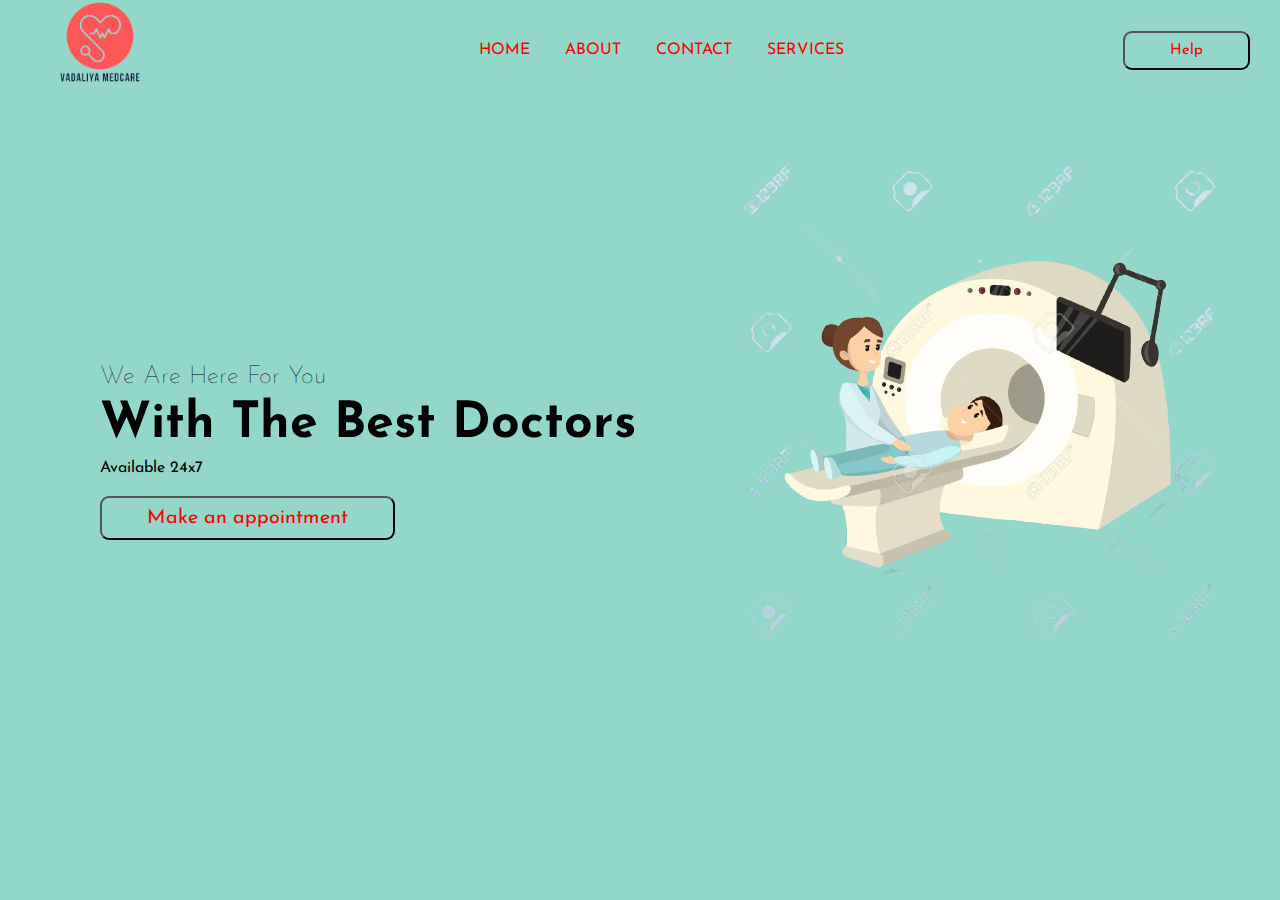
<file: tut/index.html>
<!DOCTYPE html>
<html lang="en">
<head>
    <meta charset="UTF-8">
    <meta http-equiv="X-UA-Compatible" content="IE=edge">
    <meta name="viewport" content="width=device-width, initial-scale=1.0">
    <title>Document</title>
    <link rel="stylesheet" type="text/css" href="style.css">
    <link rel="preconnect" href="https://fonts.googleapis.com"> 
    <link rel="preconnect" href="https://fonts.gstatic.com" crossorigin> 
    <link href="https://fonts.googleapis.com/css2?family=Josefin+Sans:wght@300&display=swap" rel="stylesheet">
</head>
<body>
    <header>
        <div class ="mHeader">
            <div class="logo">
                <img src = "removed-1.png">
            </div>
            <nav>
                <a href="@">home</a>
                <a href="@">about</a>
                <a href="@">contact</a>
                <a href="@">services</a>

            </nav>
            <div class="btn">
                <button>Help</button>
            </div>
        </div>
        <main>
            <section class="leftS">
                <h2>We are here for you</h2>
                <h1>With the best doctors</h1>
                <p>Available 24x7</p>
                <button>Make an appointment</button>
            </section>
            <section class="rightS">
               <figure>
                <img src="removed-doctor.jpg">
               </figure>
            </section>
        </main>
    </header>
</body>
</html>
</file>
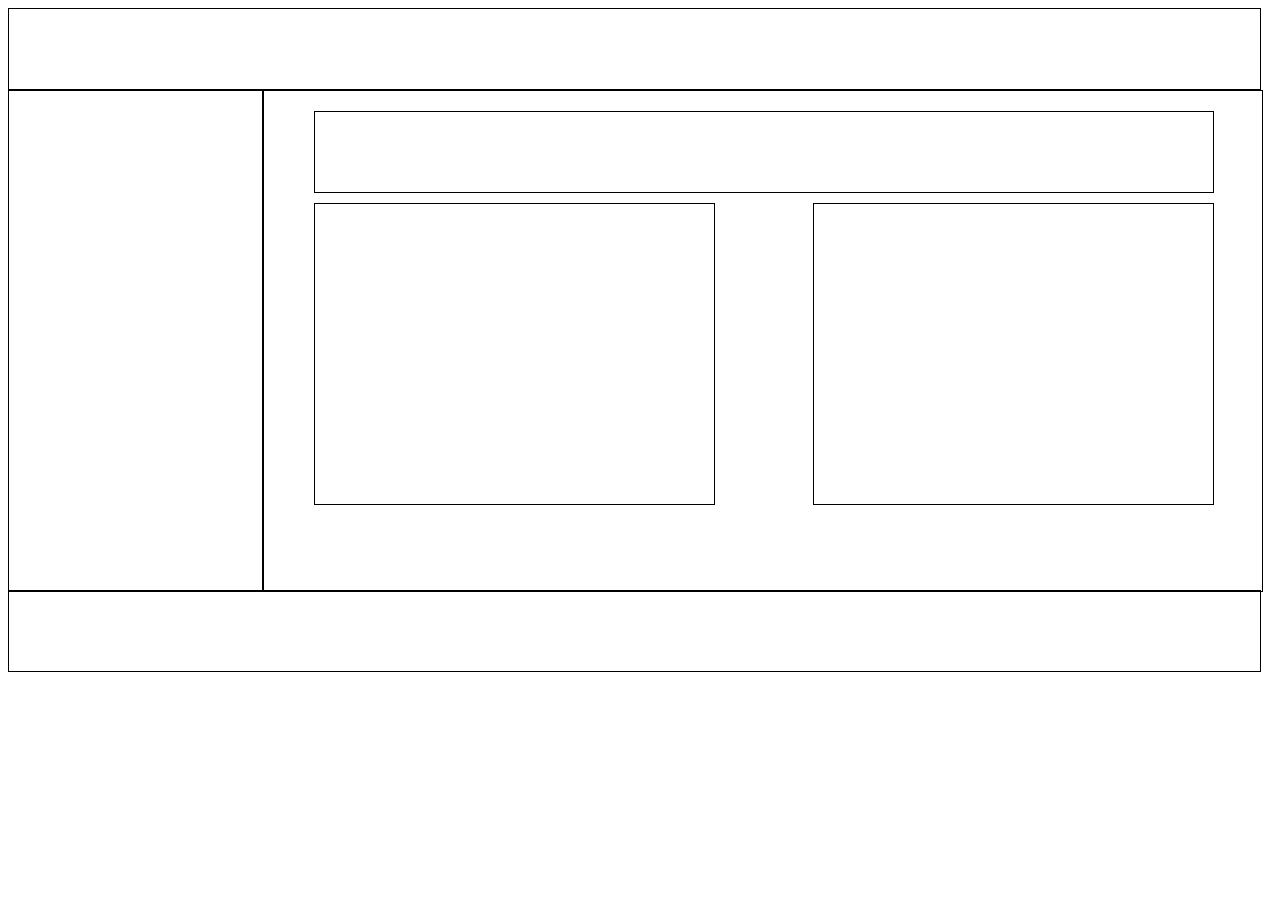
<file: ip/8thJune1.html>
<!DOCTYPE html>
<html lang="en">
<head>
    <meta charset="UTF-8">
    <meta http-equiv="X-UA-Compatible" content="IE=edge">
    <meta name="viewport" content="width=device-width, initial-scale=1.0">
    <title>layouting</title>
</head>
<body>
    <div style="
        border : 1px solid black;
        width : 99%;
        height : 80px;
        "></div>

<div style="
border : 1px solid black;
width : 20%;
height : 500px;
float: left;
"></div>
<div style="
border : 1px solid black;
width : 79%;
height : 500px;
float: left;
">
<div style="
border : 1px solid black;
width : 90%;
height : 80px;
margin-top: 20px;
margin-left: 5%;
"> </div> <div style="
        border : 1px solid black;
        width : 40%;
        height : 300px;
        margin-left: 5%;
        margin-top: 10px;
        float:left;
        "></div><div style="
        border : 1px solid black;
        width : 40%;
        height : 300px;
        margin-left: 55%;
        margin-top: 10px;
        
        "></div></div>
<div style="
border : 1px solid black;
width : 99%;
height : 80px;
margin-top: 500px;
"></div>
</body>
</html>
</file>
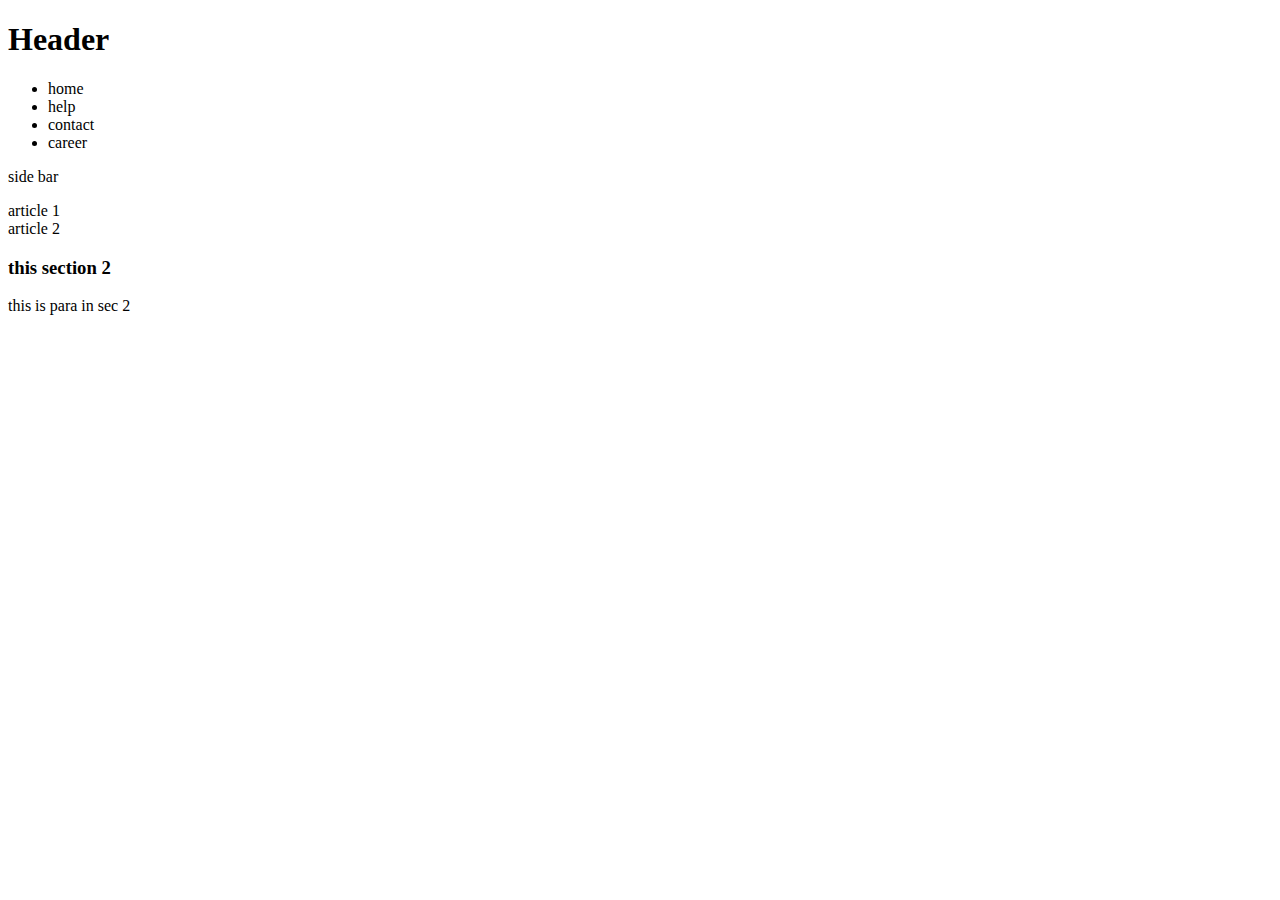
<file: ip/8thJune2.html>
<!DOCTYPE html>
<html lang="en">
<head>
    <meta charset="UTF-8">
    <meta http-equiv="X-UA-Compatible" content="IE=edge">
    <meta name="viewport" content="width=device-width, initial-scale=1.0">
    <title>layouting</title>
</head>
<body>
    <header>
        <h1>Header</h1>
    </header>
    <nav>
        <ul><li>home</li>
            <li>help</li>
            <li>contact</li>
            <li>career</li></ul>
    </nav>
    <section>
        <aside><p>side bar</p></aside>
        <article>article 1</article>
        <article>article 2</article>
    </section>
    <section><h3>this section 2</h3>
        <p>this is para in sec 2</p>
    </section>
</body>
</html>
</file>
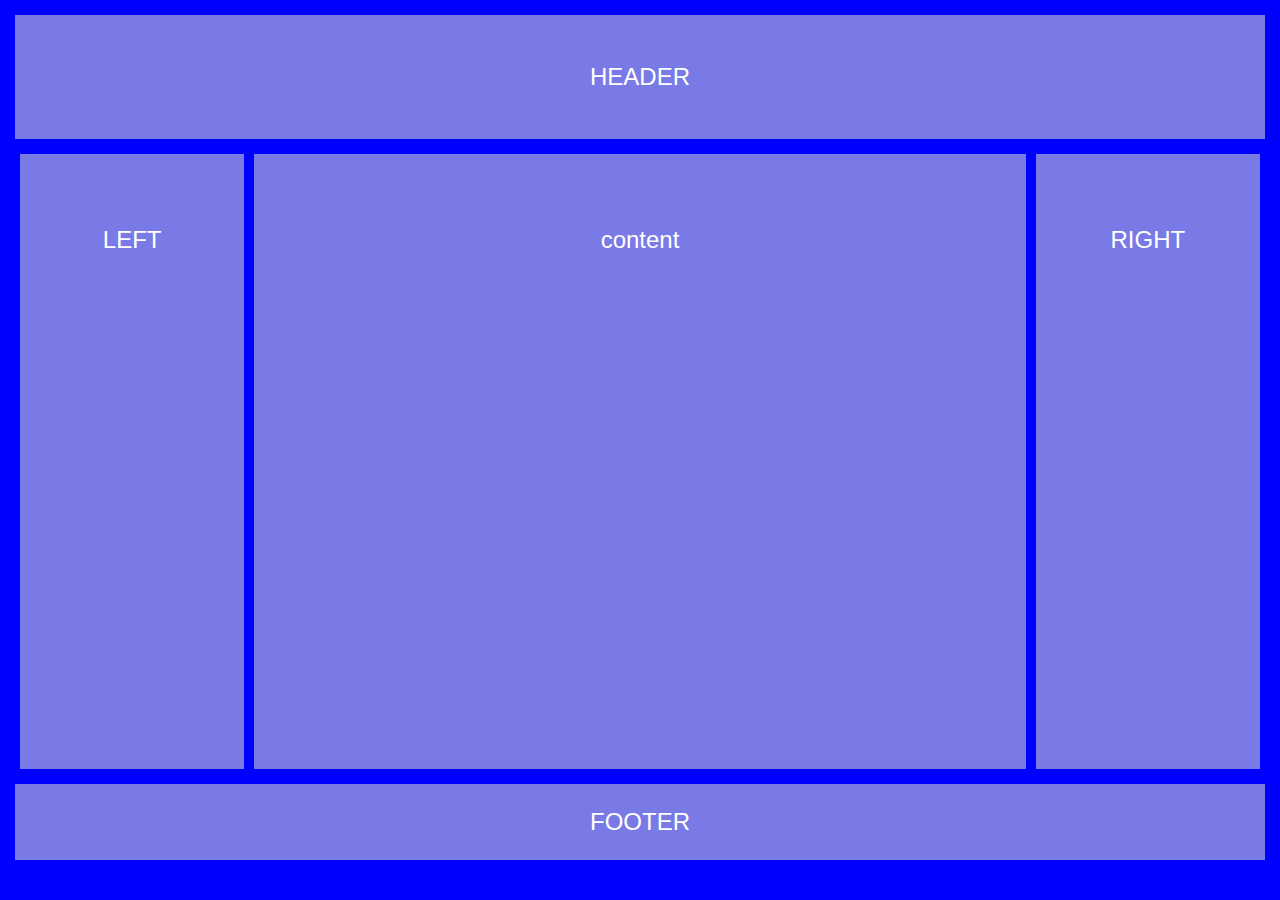
<file: ip/8thJune3.html>
<!DOCTYPE html>
<html lang="en">
<head>
    <meta charset="UTF-8">
    <meta http-equiv="X-UA-Compatible" content="IE=edge">
    <meta name="viewport" content="width=device-width, initial-scale=1.0">
    <title>Document</title>
    <link rel="stylesheet" type="text/css" href="style8J3.css">
</head>
<body>
    <header> HEADER
</header>
<div class="main"> 
    <aside class="left">LEFT</aside>
    <main>content</main>
    <aside class="right">RIGHT</aside>
</div>
<footer>FOOTER</footer>
</body>
</html>
</file>
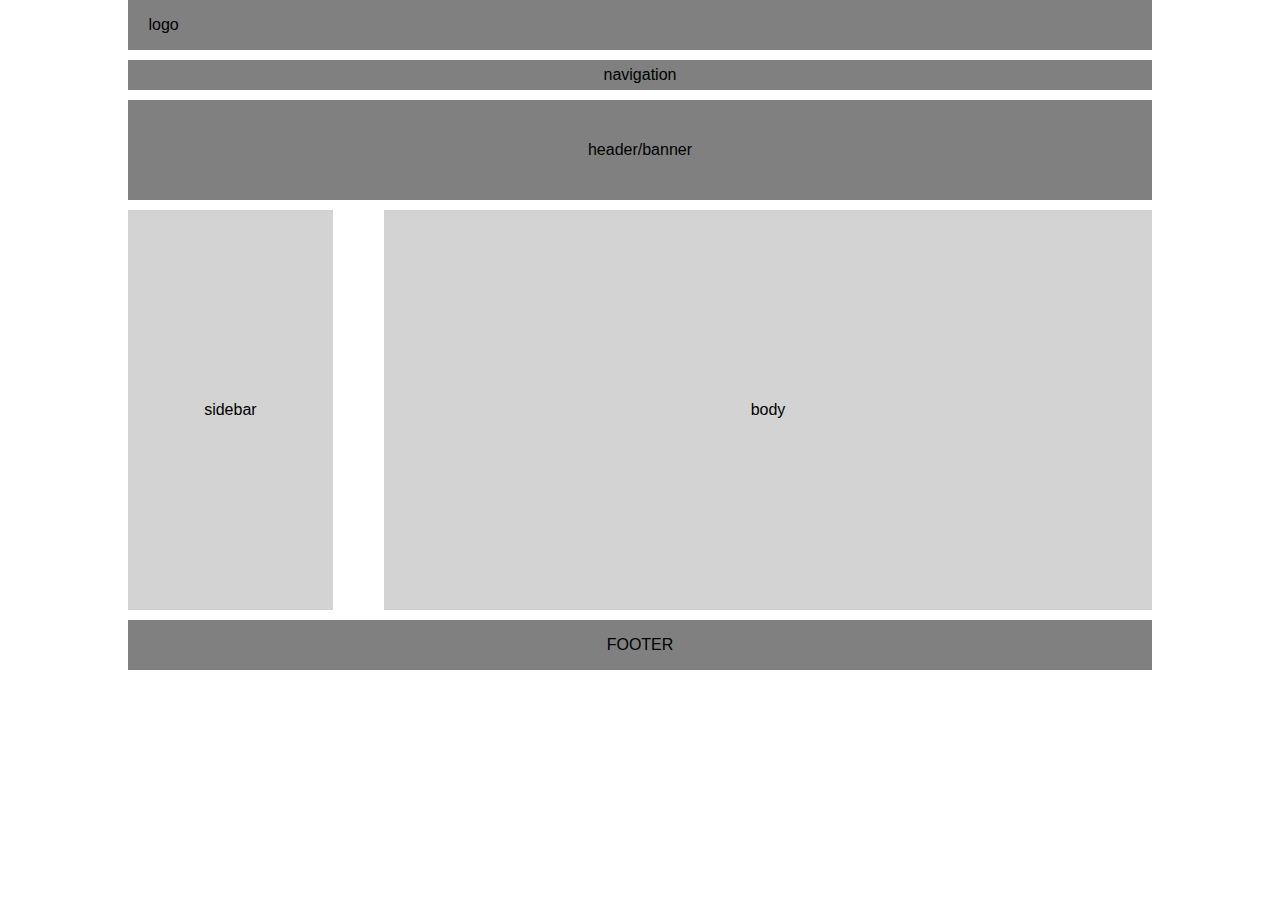
<file: ip/8thJune4.html>
<!DOCTYPE html>
<html lang="en">
<head>
    <meta charset="UTF-8">
    <meta http-equiv="X-UA-Compatible" content="IE=edge">
    <meta name="viewport" content="width=device-width, initial-scale=1.0">
    <title>layout tut</title>
    <style type="text/css" >
        *{
            margin: 0;
            padding: 0;
            box-sizing: border-box;
            font-family: Arial;
        }
        #logo-div{
            width: 100%;
            min-height: 50px;
            background-color:gray ;
            padding-left: 2%;
            line-height: 50px;
        }
        #nav-div{
            width: 100%;
            min-height: 30px;
            background-color: gray;
            margin-top: 10px;
            text-align: center;
            line-height: 30px;
        }
        #header-banner{
            width: 100%;
            min-height: 100px;
            background-color: gray;
            margin-top: 10px;
            text-align: center;
            line-height: 100px;
        }
        #main-div{
            width: 100%;
           /* background-color: gray; */

            margin-top: 10px;
            
        }
        
        #sidebar{
            width: 20%;
            min-height: 400px;
            background-color: lightgrey;
            float: left;
            text-align: center;
            line-height: 400px;
        }
        #body-area{
            width: 75%;
            min-height: 400px;
            background-color: lightgrey;
            float: right;
            text-align: center;
            line-height: 400px;
        }
        .clearfix::after{
            content: "";
            display: block;
            clear: both;
        }
        #footer{
            width:100%;
            background-color: gray;
            min-height: 50px;
            margin-top: 10px;
            text-align: center;
            line-height: 50px;
        }
        #wrapper{
            width: 80%;
            margin:auto;

        }
       
    </style>
</head>
<body>
    <div id="wrapper">
    <div id="logo-div">logo</div>
    <div id="nav-div">navigation</div>
    <div id="header-banner">header/banner</div>
    <div id="main-div" class="clearfix">
        <div id="sidebar">sidebar</div>
        <div id="body-area">body</div>
    </div>
    <div id="footer">FOOTER</div>
</div>
 </body>
</html>
</file>
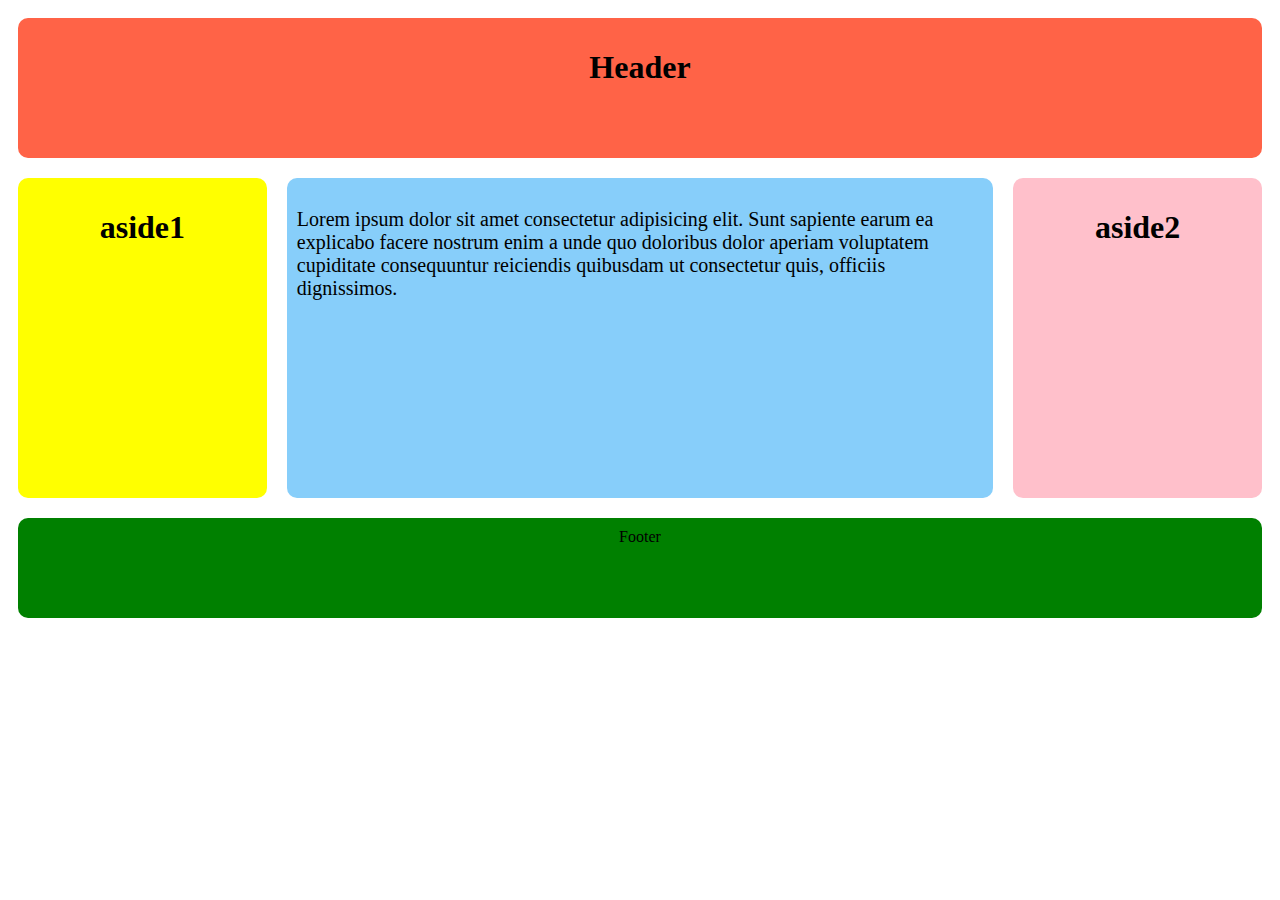
<file: ip/8thJune5.html>
<!DOCTYPE html>
<html lang="en">
<head>
    <meta charset="UTF-8">
    <meta http-equiv="X-UA-Compatible" content="IE=edge">
    <meta name="viewport" content="width=device-width, initial-scale=1.0">
    <title>Document</title>
    <link rel="stylesheet" href="style8J5.css">
</head>
<body>
    <div class="wrapper">
        <header class="header">
            <h1>Header</h1>
        </header>
        <article class="main">
            <p>Lorem ipsum dolor sit amet consectetur adipisicing elit. Sunt
                 sapiente earum ea explicabo facere nostrum enim a unde quo 
                 doloribus dolor aperiam voluptatem cupiditate consequuntur 
                 reiciendis quibusdam ut consectetur quis, officiis 
                 dignissimos.
            </p>
        </article>
        <aside class="aside aside1">
            <h1>aside1</h1>
        </aside>
        <aside class="aside aside2">
            <h1>aside2</h1>
        </aside>
       <footer class="footer">Footer</footer>
    </div>
</body>
</html>
</file>
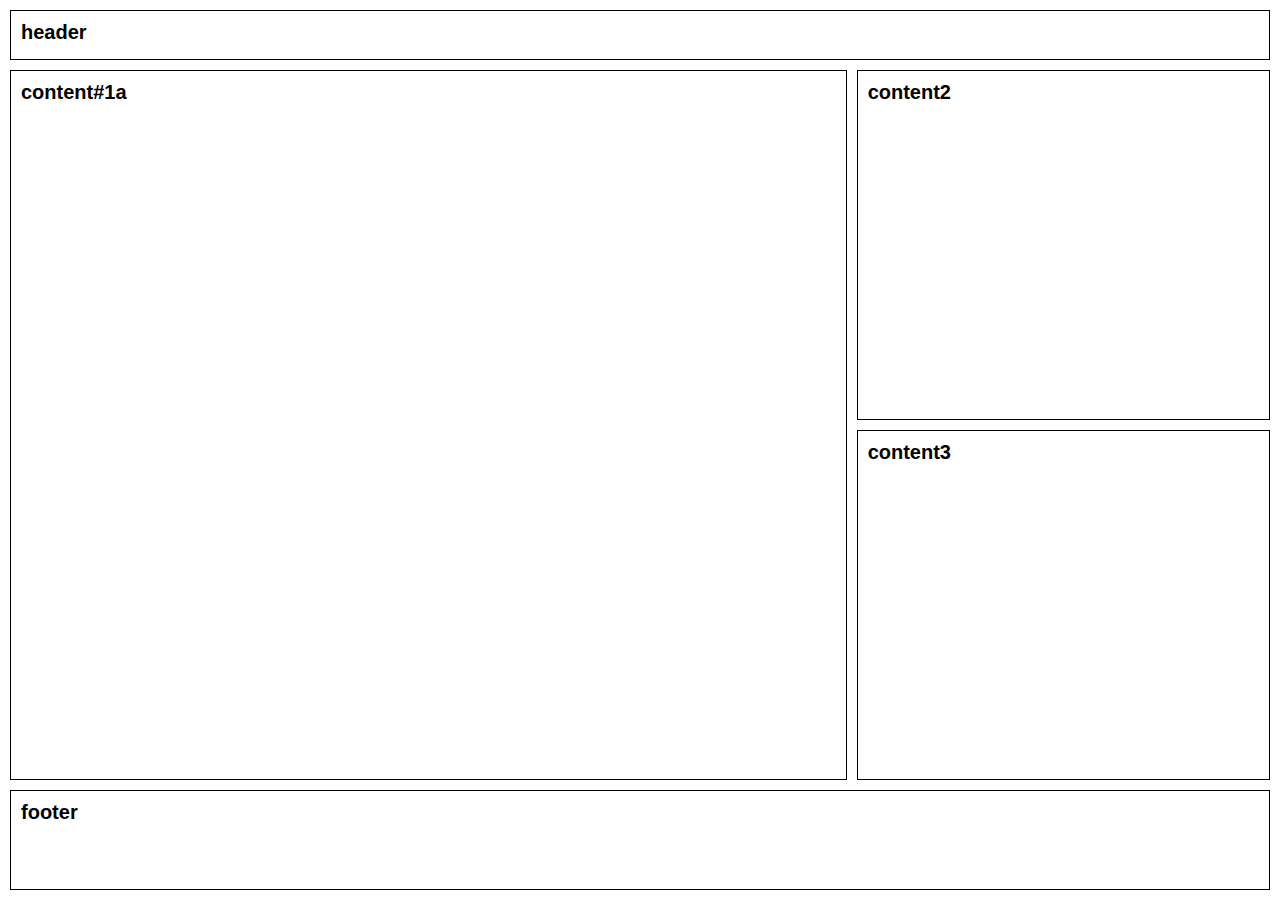
<file: ip/8thJune6.html>
<!DOCTYPE html>
<html lang="en">
<head>
    <meta charset="UTF-8">
    <meta http-equiv="X-UA-Compatible" content="IE=edge">
    <meta name="viewport" content="width=device-width, initial-scale=1.0">
    <title>Document</title>
    <style>
        body{
            margin: 0;
        }
        .container{
            width: 100vw;
            height: 100vh;

            font-family: sans-serif;
            font-weight: bold;
            font-size: 20px;
            display: grid;
            grid-template-columns: 1fr 1fr 1fr;
            grid-template-rows: 50px 1fr 1fr 100px;

            gap:10px;
            padding:10px;
            box-sizing: border-box;

        }
        .container div{
            padding: 10px;
            border: 1px solid black;
        }
        .header{
            grid-column-start: 1;
            grid-column-end: 4;
        }

        .content-large{
            grid-row-start: 2;
            grid-row-end: 4;
            grid-column-start: 1;
            grid-column-end: 3;
        }
        .footer{
            
            grid-column-start: 1;
            grid-column-end: span 3;
        }
    </style>
</head>
<body>
    <div class="container">
        <div class="header">header</div>
        <div class="content-large">content#1a</div>
        <!-- <div class="content-large">content#1b</div> -->
         <div class="content-small">content2</div> 
        <div class="content-small">content3</div> 
        <div class="footer">footer</div>

    </div>
    
</body>
</html>
</file>
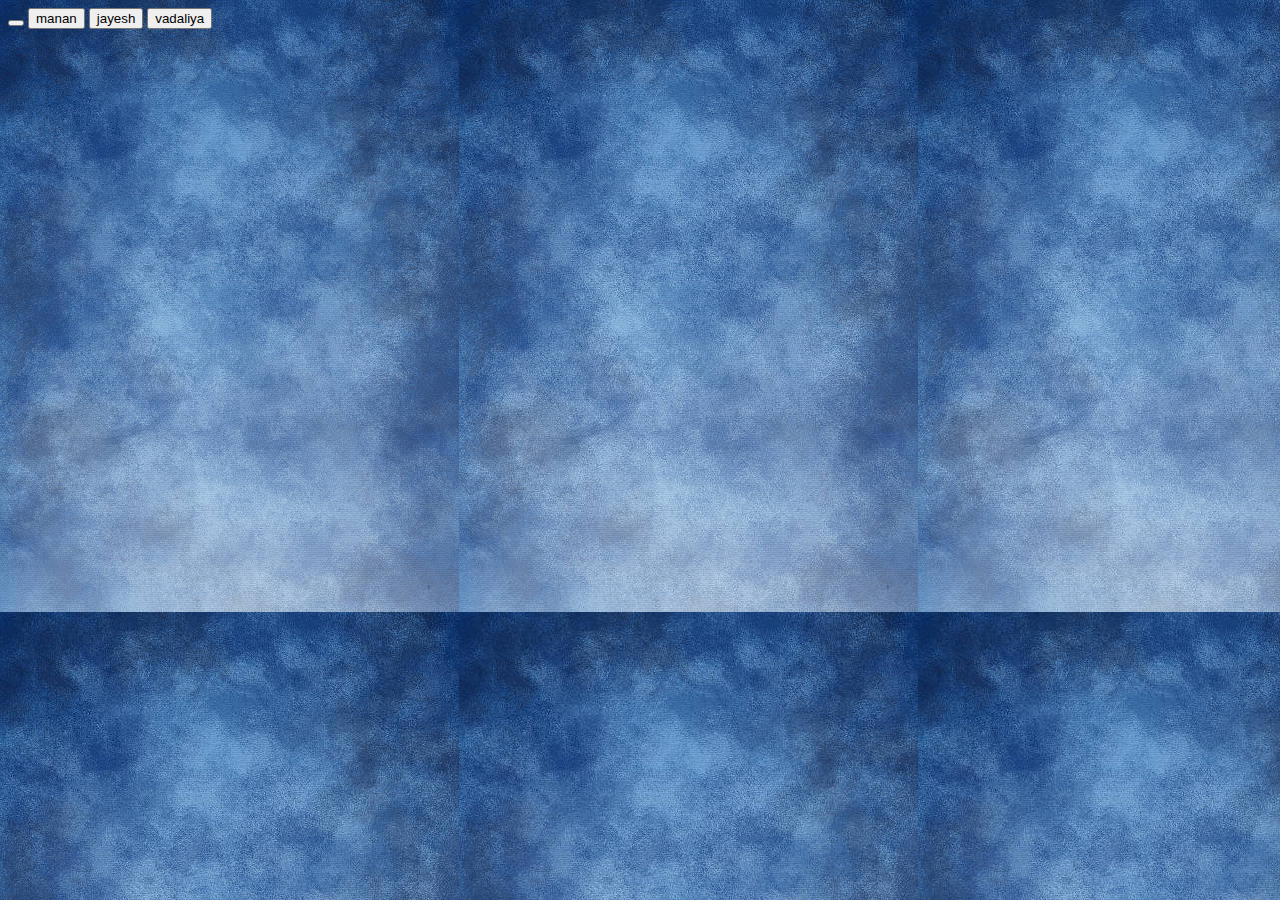
<file: practice/bootstrap.html>
<!doctype html>
<html lang="en">
  <head>
    <!-- Required meta tags -->
    <meta charset="utf-8">
    <meta name="viewport" content="width=device-width, initial-scale=1">

    <!-- Bootstrap CSS -->
    <link href="https://cdn.jsdelivr.net/npm/bootstrap@5.1.3/dist/css/bootstrap.min.css" rel="stylesheet" integrity="sha384-1BmE4kWBq78iYhFldvKuhfTAU6auU8tT94WrHftjDbrCEXSU1oBoqyl2QvZ6jIW3" crossorigin="anonymous">

    <title>Hello, world!</title>
  </head>
  <body style="background-image: url('istockphoto-157571423-612x612.jpeg');">
    <button type="button" class="btn-close" aria-label="Close"></button>
    
        <button type="button" class="btn btn-primary">manan</button>
<button type="button" class="btn btn-$indigo-600">jayesh</button>
<button type="button" class="btn btn-success">vadaliya</button>


    <!-- Optional JavaScript; choose one of the two! -->

    <!-- Option 1: Bootstrap Bundle with Popper -->
    <script src="https://cdn.jsdelivr.net/npm/bootstrap@5.1.3/dist/js/bootstrap.bundle.min.js" integrity="sha384-ka7Sk0Gln4gmtz2MlQnikT1wXgYsOg+OMhuP+IlRH9sENBO0LRn5q+8nbTov4+1p" crossorigin="anonymous"></script>

    <!-- Option 2: Separate Popper and Bootstrap JS -->
    <!--
    <script src="https://cdn.jsdelivr.net/npm/@popperjs/core@2.10.2/dist/umd/popper.min.js" integrity="sha384-7+zCNj/IqJ95wo16oMtfsKbZ9ccEh31eOz1HGyDuCQ6wgnyJNSYdrPa03rtR1zdB" crossorigin="anonymous"></script>
    <script src="https://cdn.jsdelivr.net/npm/bootstrap@5.1.3/dist/js/bootstrap.min.js" integrity="sha384-QJHtvGhmr9XOIpI6YVutG+2QOK9T+ZnN4kzFN1RtK3zEFEIsxhlmWl5/YESvpZ13" crossorigin="anonymous"></script>
    -->
  </body>
</html>
</file>
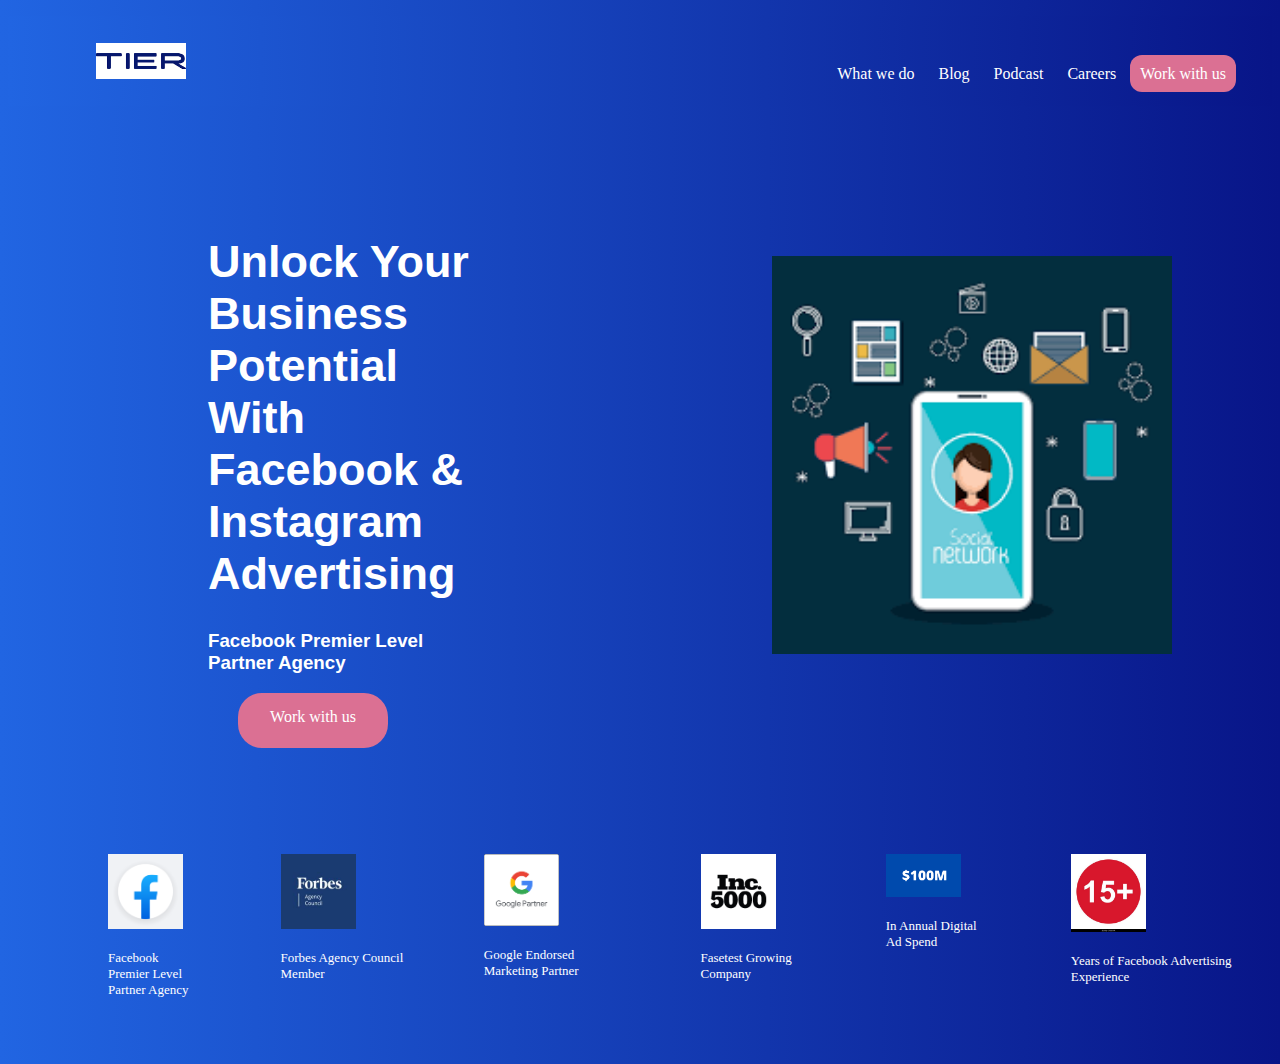
<file: practice/landingpage.html>
<!DOCTYPE html>
<html lang="en">
<head>
    <meta charset="UTF-8">
    <meta http-equiv="X-UA-Compatible" content="IE=edge">
    <meta name="viewport" content="width=device-width, initial-scale=1.0">
    <title>landingpage </title>
    <link rel="stylesheet" href="landing.css">
</head>
<body>
    <div class="heading">
        <header>
        <ul class="headeritems header">
        <li><img src="tier logo.png" alt="Tier logo" class="tierlogo"></li>
        <li><a href="#">What we do</a></li>
        <li><a href="#">Blog</a></li>
        <li><a href="#">Podcast</a></li>
        <li><a href="#">Careers</a></li>
        <li class="workwithus"><a href="#">Work with us</a></li>
        </ul> 

       
    </header>
</div>
    <main class="mainlogo">
        <div class="left">
            <p><h1>Unlock Your Business<br>
                Potential With Facebook &<br>
                Instagram Advertising</h1>
             <h3>Facebook Premier Level Partner Agency</h3></p>
            <p class="workwithustwo"><a href="#">Work with us</a></p>
        </div>
        <div class="right">
        <img src="main_logo.png" alt="main logo" class="mainlogopic">    
    </div>
</main>
<footer>
    <div class="foot">
        <div class="item">
           <img src="facebook logo.png" alt="fb logo">
           <h4>Facebook Premier Level <br>Partner Agency</h4>
        </div>
        <div class="item">
            <img src="forbes agency council.jpeg" alt="fb logo">
            <h4>Forbes Agency Council Member</h4>
         </div>
         <div class="item">
            <img src="google logo.png" alt="fb logo">
            <h4>Google Endorsed Marketing Partner</h4>
         </div>
         <div class="item">
            <img src="inc 5000 logo.jpeg" alt="fb logo">
            <h4>Fasetest Growing Company</h4>
         </div>
         <div class="item">
            <img src="$100M.png" alt="fb logo">
            <h4>In Annual Digital Ad Spend</h4>
         </div>
         <div class="item">
            <img src="15+ logo.jpeg" alt="fb logo">
            <h4>Years of Facebook Advertising Experience</h4>
         </div>
         
    </div>
</footer>
</body>
   
</html>
</file>
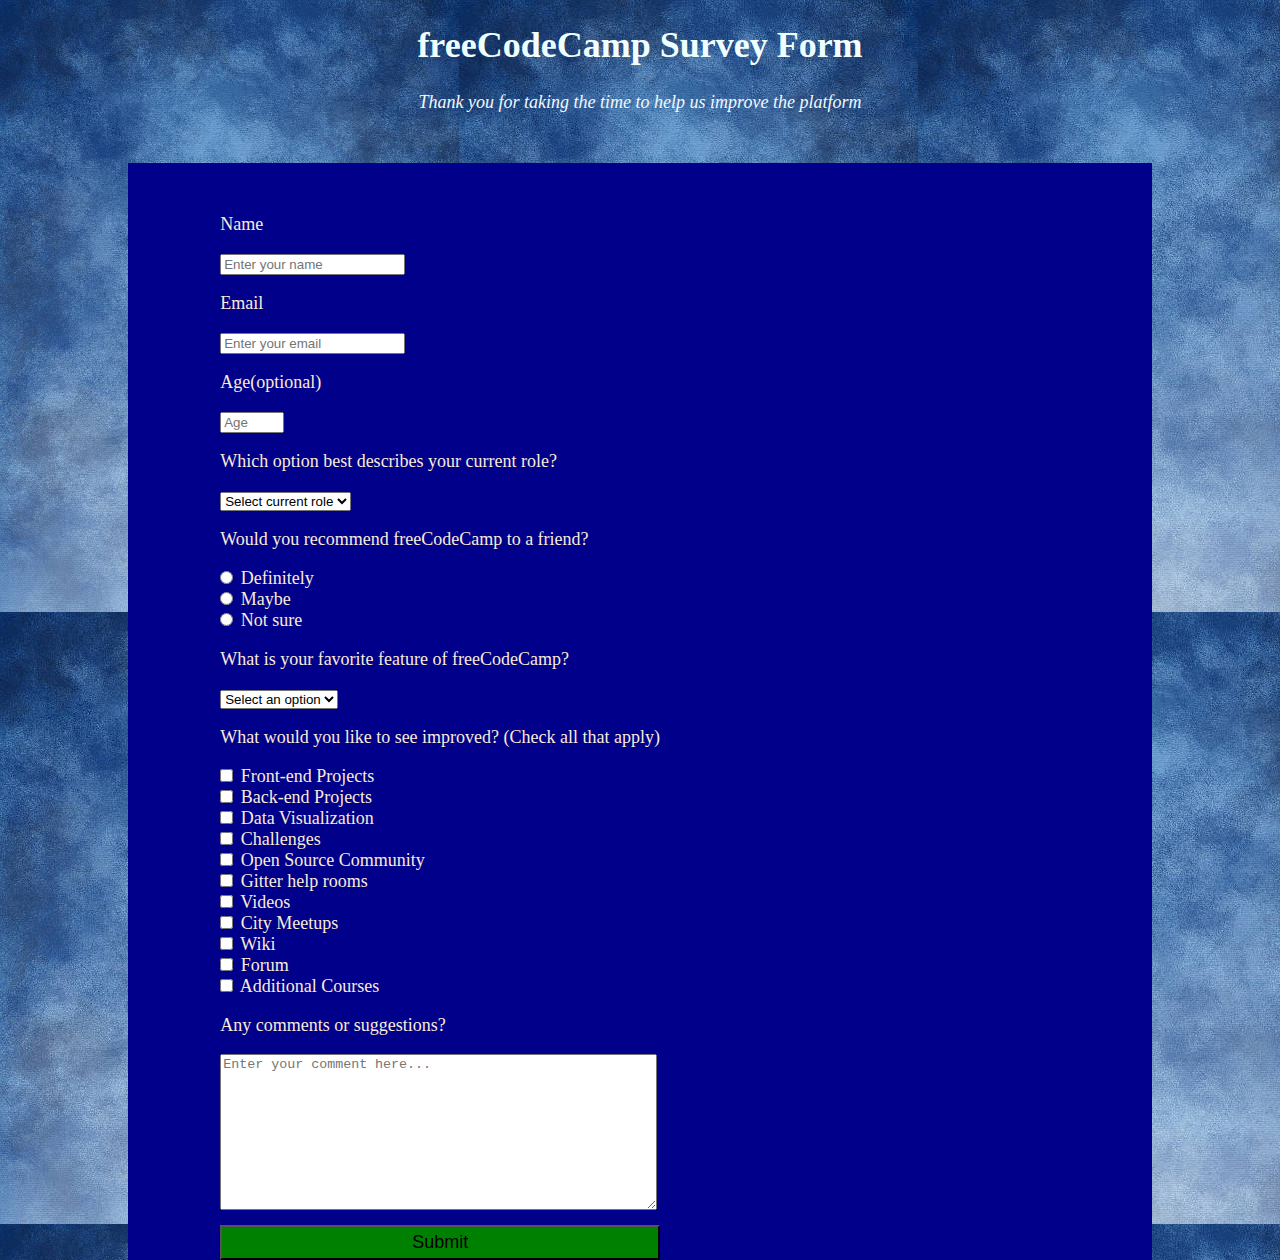
<file: practice/manan.html>
<!DOCTYPE html>
<html lang="en">
<head>
    <link rel="stylesheet" href="manan.css">
    <meta charset="UTF-8">
    <meta http-equiv="X-UA-Compatible" content="IE=edge">
    <meta name="viewport" content="width=device-width, initial-scale=1.0">
    <title>Document</title>
</head>
<body>
    
    <h1 id="title"> freeCodeCamp Survey Form</h1>
    <p id="description"><i>Thank you for taking the time to help us improve the platform</i></p>
    <form id="survey-form">
    <p id="name">Name</p>
    <input type="text" id="name-label"  placeholder="Enter your name">
    <p>Email</p>
    <input type="email" id="email-label"  placeholder="Enter your email">
    <p>Age(optional)</p>
    <input type="number" id="number-label"  placeholder="Age" min="1" max="120">
    <p>Which option best describes your current role?</p>
    <label>
    <select >
        <option value="none" selected disabled> Select current role</option>
        <option>Student</option>
        <option>Full Time Job</option>
        <option>Full Time Learner</option>
        <option>Prefer Not To Say</option>
        <option>Other</option>
    </select>
    </label>
    <div class="friend">
    <p>Would you recommend freeCodeCamp to a friend?</p>
    <label><input type="radio"  name="friend"> Definitely</label>
    <label><input type="radio" name="friend"> Maybe</label>
    <label><input type="radio" name="friend"> Not sure</label>
</div>
    <p>What is your favorite feature of freeCodeCamp?</p>
    <label>
        <select>
            <option value="none" selected disabled>Select an option</option>
            <option>Challenges</option>
            <option>Projects</option>
            <option>Community</option>
            <option>Open Source</option>
        </select>
    </label>
    <p>What would you like to see improved? (Check all that apply)</p>
    <label><input type="checkbox"> Front-end Projects</label>
    <label><input type="checkbox"> Back-end Projects</label>
    <label><input type="checkbox"> Data Visualization</label>
    <label><input type="checkbox"> Challenges</label>
    <label><input type="checkbox"> Open Source Community</label>
    <label><input type="checkbox"> Gitter help rooms</label>
    <label><input type="checkbox"> Videos</label>
    <label><input type="checkbox"> City Meetups</label>
    <label><input type="checkbox"> Wiki</label>
    <label><input type="checkbox"> Forum</label>
    <label><input type="checkbox"> Additional Courses</label>
    <p>Any comments or suggestions?</p>
    <textarea placeholder="Enter your comment here..." cols="52" rows="10"></textarea>
   <label> <input type="submit" id="submit"></label>
    </form>
</body>
</html>
</file>
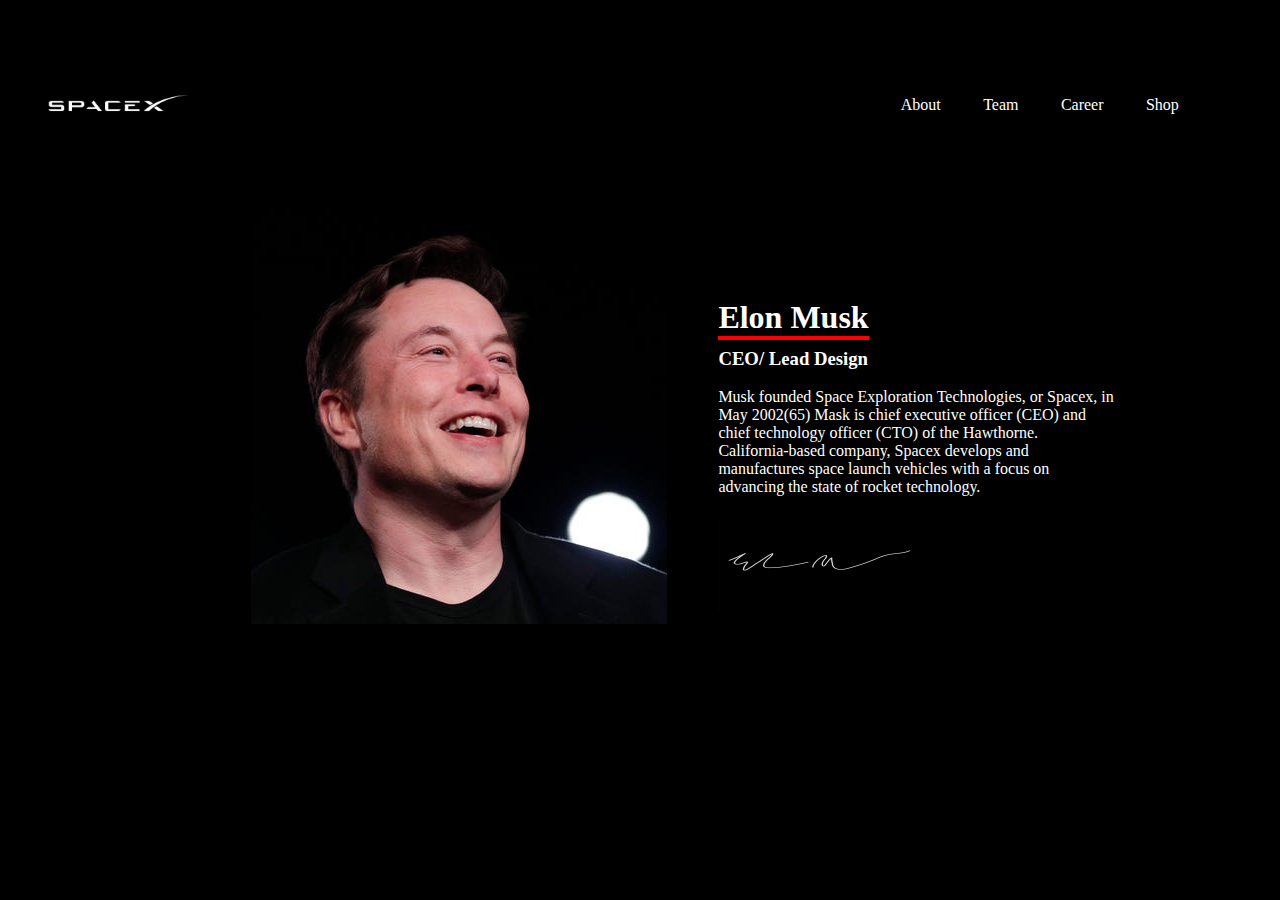
<file: practice/tributepage.html>
<!DOCTYPE html>
<html lang="en">
<head>
    <meta charset="UTF-8">
    <meta http-equiv="X-UA-Compatible" content="IE=edge">
    <meta name="viewport" content="width=device-width, initial-scale=1.0">
    <title>tribute page</title>
    <link rel="stylesheet" href="tribute.css">
</head>
<body>
    <header>
        <div class="headeritems">
            <div class="hleft">
                <img src="spaceX.jpg">
            </div>
            <div class="hright">
                <ul>
                    <li class="about"> <a href="#">About</a></li>
                    <li><a href="#">Team</a></li>
                    <li><a href="#">Career</a></li>
                    <li><a href="#">Shop</a></li>
                </ul>
            </div>
        </div>
        </header>
        <main>
            <div class="mainitems">
                <div class="mleft">
                <img src="body image.jpg">
                </div>
                <div class="mright">
                <h1>
                    Elon Musk
                </h1>
                <h3>
                    CEO/ Lead Design
                </h3>
                <p>
                    Musk founded Space Exploration Technologies, or Spacex, in<br>
                    May 2002(65) Mask is chief executive officer (CEO) and<br>
                    chief technology officer (CTO) of the Hawthorne.<br>
                    California-based company, Spacex develops and<br>
                    manufactures space launch vehicles with a focus on<br>
                    advancing the state of rocket technology.<br>
                </p>
                <img src="signature.jpeg" class="sign">
                </div>
            </div>
        </main>
</body>
</html>
</file>
<file: tut/style.css>
*{
    margin:0;
    padding:0;
    box-sizing: border-box;
    background-color: rgb(146, 215, 201); 
    font-family: 'Josefin Sans', sans-serif;
}

header{
    width:100%;
    height:100vh;
    
}
.mHeader{
    width: 100%;
    height:100px;
    display: flex;
    justify-content: space-between;
    align-items: center;
}

.mHeader .logo img{
    width:200px;
    /* height: 70px; */
}
.mHeader nav{
    width:400px;
    display: flex;
    justify-content: space-around;
    align-items: center;
}
.mHeader a{
    text-decoration: none;
    color: red;
    text-transform: uppercase;
}

.mHeader button{
    background-image: linear-gradient (to right, #649bff, I #0070fa, #649bff);
    text-align: center;
    padding: 10px 45px;
    border-radius: 9px;
    font-size: 15px;
    color: red;
    margin-right: 30px;
}
main{
    width: 100%;
    /* height:100px; */
    display: flex;
    justify-content: space-between;
    align-items: center;
}
main .rightS{
    margin-right: 50px;
    margin-top: 50px;
}
main .leftS{
    padding-left: 100px;
}
.leftS h2{
    margin-top: 150px;
    font-size: 25px;
    text-transform: capitalize;
    font-weight: lighter;

}

.leftS h1{
    font-size: 50px;
    text-transform: capitalize;
    margin-top: 10px;
    font-weight: 900;
}

.leftS p{
    margin-top: 10px;
    margin-bottom: 20px;
}
.leftS button{
    background-image: linear-gradient (to right, #649bff, I #0070fa, #649bff);
    text-align: center;
    padding: 10px 45px;
    border-radius: 9px;
    font-size: 20px;
    color: red;
    margin-right: 30px;
}
</file>
<file: ip/style8J3.css>
*{
    margin: 5px;
    box-sizing: border-box;
}

body{
    height:95vh;
    background: blue;
    font-family: sans-serif;
    text-align: center;
    color: white;
    font-size: 24px;
    display: flex;
    flex-direction: column;
}

header{
    background: rgb(122, 122, 230);
    padding: 2em 0 2em 0;

}
.main{
    display: flex;
    flex:1;
}

.left{
    background: rgb(122, 122, 230);
    padding: 3em 0 3em 0;
    flex: 1 1 100px;
}

main{
    background: rgb(122, 122, 230);
    padding: 3em 0 3em 0;
    flex: 5 5 150px;
}
.right{
    background: rgb(122, 122, 230);
    padding: 3em 0 3em 0;
    flex: 1 1 100px;
}
footer{
    background: rgb(122, 122, 230);
    padding: 1em 0 1em 0;

}
@media all and (max-width: 700px){
    .main{
        flex-direction: column;
    }
    main{
        padding: 5em 0 5em 0;
    }
}
</file>
<file: ip/style8J5.css>
.wrapper{
    display:flex;
    flex-flow: row wrap;
    text-align: center;
}

.wrapper>*{
    padding: 10px;
    margin:10px;
    flex: 1 100%;
    border-radius: 10px;
}

.header{
    background: tomato;
    height: 120px;
}

.footer{
    background: green;
    height: 80px;
}
.main{
    text-align: left;
    background: lightskyblue;
    height: 300px;
    font-size: 20px;
}
.aside1{
    background: yellow;
}
.aside2{
    background: pink;
}

@media all and (min-width: 800px){
    .main{
        flex:3;
    }
    .aside1{
        order:1;
    }
    .aside2{
        order:2;
    }
    .main{
       order: 2; 
    }
    .footer{
        order:4;
    }
}

@media all and (min-width: 600px){
    .aside{
        flex:1;
    }
}
</file>
<file: practice/landing.css>
.heading{
    height: 10vh;
    background: linear-gradient(0.25turn, #2165e2, #081588);
}

.tierlogo{
    width: 7vw;
    height: 4vh;
    padding-left: 3vw;
    padding-top: 3vh;
    padding-right: 49vw;
}
.headeritems{
    list-style: none;
    /* text-align: right; */
}
.headeritems li{
    padding: 10px;
    display: inline;
    
}
a{
    color: white;
    text-decoration: none;
}
.workwithus{
    background-color: palevioletred;
    border-radius: 12px;
}
body{
    background: linear-gradient(0.25turn, #2165e2, #081588);
}
h1{
    color: white;
    padding-top: 100px;
    padding-left: 200px;
    font-family: sans-serif, monospace;
    font-size: 45px;

}
h3{
    color: white;
    font-family: sans-serif, monospace;
    padding-left: 200px;
}
.workwithustwo{
    text-align: center;
    background-color: palevioletred;
    width: 150px;
    height: 40px;
    padding-top: 15px;
   margin-left: 230px;
    border-radius: 24px;
    color: white;
    
}
.mainlogo{
    display: inline-flex;
}
h1{
    box-sizing: border-box;
}
.right img{
    margin-top:150px;
    margin-left: 300px;
    width: 400px;
    margin-right: 100px;
    
}
.foot{
    display: flex;
    margin-top: 50px;
    margin-left: 60px;
    
}
.item{
    
    /* padding: auto 20px; */
    margin: 40px;
    padding: auto 50px;
    color: white;

}
.item img{
    width: 75px;
}
h4{
    font-size: small;
    font-weight: normal;
}
/* .left{
    width: 40%;
    border: 2px solid red;
    display: inline-block;
    padding: auto;
} */
</file>
<file: practice/manan.css>
body{
    margin:0;
    padding:0;
    font-size: large;
    background-image: url('istockphoto-157571423-612x612.jpeg');
}
h1{
    text-align: center;
    margin-bottom: 2%;
    color: azure;
}
#description{
    margin-top: 0%;
    text-align: center;
    font-size: large;
    margin-left: auto;
    color: aliceblue;
}
form{
    
    background-color:darkblue;
    width:80%;
    display:block;
    margin:auto;
    margin-top: 50px;
    color: antiquewhite;
}
#name{
    padding-top: 5%;
}

p{
    margin-left: 9%;
}
select{
    margin-left: 9%;
}
input{
    
    margin-left: 9%;
}
 textarea{
     margin-left: 9%;
     
 }
 label{
     display: block;
 }
 #submit{
     margin-top: 1%;
     height:35px;
     width: 440px;
     background-color: green;
     font-size: large;
 }
</file>
<file: practice/tribute.css>
body{
    background-color: black;
    color: white;
}
header{
    height: 200px;
} 
 .headeritems{
    display: flex ;
    align-items: center;
    
}
.hleft img{
    width: 200px;
    height: 190px;
    padding: auto;
    padding-top: 0px;
    }
  li{
    display: inline;
   padding-top: 500px; 
    padding-right: 3vw;
}
.about{
   padding-left: 51vw;
   padding-top: 100px;
}
a{
    text-decoration: none;
    color: white;
} 
 .mainitems{
    display: flex;
} 
.mleft img{
  padding-left: 19vw;
  padding-right: 4vw;
  }
.mright{
    margin-top: 70px;
}
h1{
    border-bottom: 4px solid red;
    position: absolute;
}
h3{
    padding-top: 51px;
}
.sign{
    width: 200px;
    height: 100px;
}
</file>
